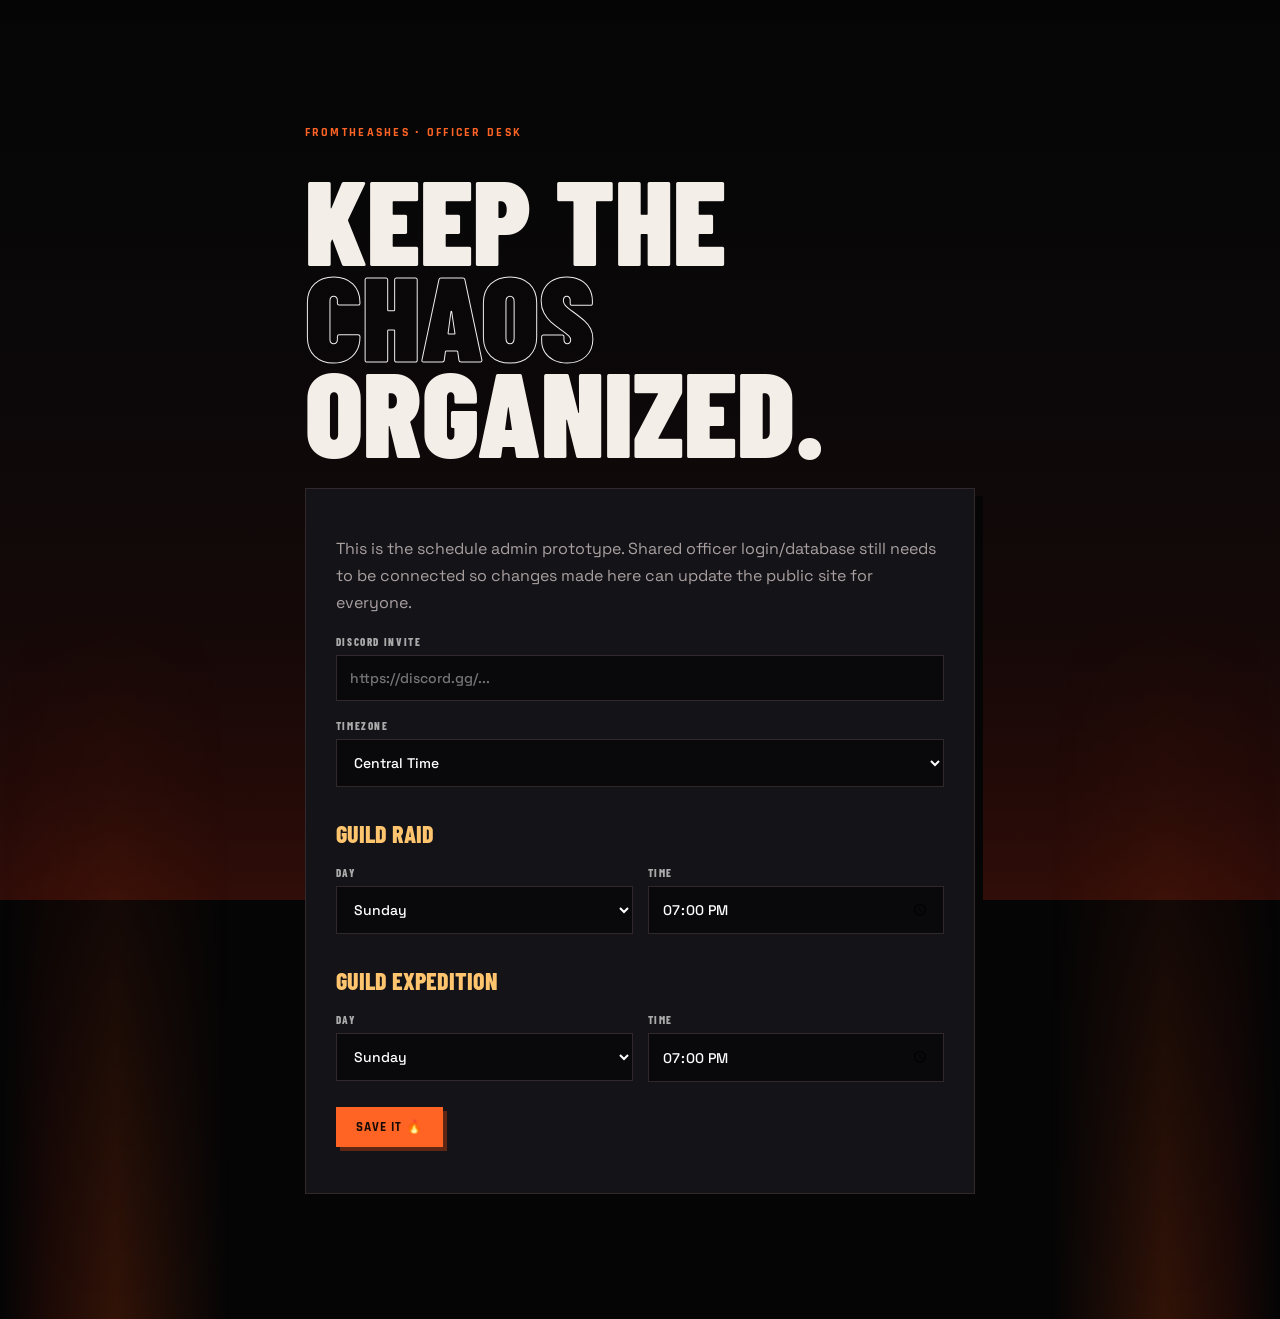
<file: admin.html>
<!doctype html>
<html lang="en"><head><meta charset="utf-8"><meta name="viewport" content="width=device-width,initial-scale=1"><title>FromTheAshes | Officer Desk</title><link rel="stylesheet" href="styles.css"></head>
<body><main class="admin">
<div class="eyebrow">FROMTHEASHES • OFFICER DESK</div>
<h1>KEEP THE<br><i>CHAOS</i><br>ORGANIZED.</h1>
<div class="box">
<p class="copy">This is the schedule admin prototype. Shared officer login/database still needs to be connected so changes made here can update the public site for everyone.</p>
<label>DISCORD INVITE</label><input id="d" placeholder="https://discord.gg/...">
<label>TIMEZONE</label><select id="z"><option value="America/Chicago">Central Time</option><option value="America/New_York">Eastern Time</option><option value="America/Denver">Mountain Time</option><option value="America/Los_Angeles">Pacific Time</option><option value="UTC">UTC</option></select>
<h3>GUILD RAID</h3><div class="row"><div><label>DAY</label><select id="rd"></select></div><div><label>TIME</label><input id="rt" type="time"></div></div>
<h3>GUILD EXPEDITION</h3><div class="row"><div><label>DAY</label><select id="ed"></select></div><div><label>TIME</label><input id="et" type="time"></div></div>
<button class="btn save" onclick="save()">SAVE IT 🔥</button><p id="msg" class="copy"></p>
</div></main>
<style>.admin{max-width:850px;margin:auto;padding:125px 7vw}.admin h1{font:900 clamp(65px,10vw,120px) "Barlow Condensed";line-height:.8;margin:30px 0}.admin h1 i{font-style:normal;color:transparent;-webkit-text-stroke:1px #eee}.box{background:#131318;border:1px solid var(--line);padding:30px;box-shadow:8px 8px 0 #050506}.box label{display:block;color:#aaa;font:800 11px "Barlow Condensed";letter-spacing:.15em;margin:18px 0 7px}.box input,.box select{width:100%;background:#09090b;color:#fff;border:1px solid var(--line);padding:13px;font:500 14px "Space Grotesk"}.box h3{font:800 24px "Barlow Condensed";color:var(--gold);margin:32px 0 0}.row{display:grid;grid-template-columns:1fr 1fr;gap:15px}.save{border:0;margin-top:25px;cursor:pointer}@media(max-width:600px){.row{grid-template-columns:1fr}}</style>
<script>
const ds=["Monday","Tuesday","Wednesday","Thursday","Friday","Saturday","Sunday"];
for(const id of["rd","ed"]){for(const day of ds){const o=document.createElement("option");o.value=day;o.textContent=day;document.getElementById(id).append(o)}}
rd.value="Sunday";ed.value="Sunday";rt.value="19:00";et.value="19:00";z.value="America/Chicago";
function save(){localStorage.setItem("fta",JSON.stringify({discordUrl:d.value,timezone:z.value,raid:{day:rd.value,time:rt.value},expedition:{day:ed.value,time:et.value}}));msg.textContent="Saved in this browser. Shared officer storage is the next upgrade."}
</script></body></html>
</file>
<file: styles.css>
@import url('https://fonts.googleapis.com/css2?family=Bodoni+Moda:ital,wght@0,400;0,500;0,600;0,700;1,400;1,500;1,600;1,700&family=Barlow+Condensed:wght@500;600;700;800;900&family=Bebas+Neue&family=Rajdhani:wght@400;500;600;700&family=Russo+One&family=Space+Grotesk:wght@400;500;600;700&display=swap');
:root{--bg:#0a0909;--paper:#121012;--card:#181518;--card2:#201b1e;--text:#f6efe8;--muted:#aaa0a0;--orange:#ff6425;--gold:#ffc46e;--pink:#e79b83;--line:#30282b;--green:#9bdd70;--scroll:0}
*{box-sizing:border-box}html{scroll-behavior:smooth}body{margin:0;background:#090708;color:var(--text);font-family:"Space Grotesk",sans-serif;overflow-x:hidden;position:relative;}
body:before{content:"";position:fixed;inset:0;pointer-events:none;z-index:0;background:linear-gradient(180deg,#080708 0%,#0b0809 13%,#12090a 32%,#1b0a0a 53%,#2b0b08 72%,#4a1008 88%,#7d1b08 100%);}
.scrollGlow{position:absolute;left:0;right:0;top:0;height:100%;pointer-events:none;z-index:0;background:radial-gradient(ellipse 70% 18% at 50% 100%,rgba(255,74,12,.70),transparent 70%),radial-gradient(ellipse 55% 12% at 30% 88%,rgba(255,122,35,.32),transparent 72%),radial-gradient(ellipse 60% 14% at 72% 78%,rgba(255,72,12,.25),transparent 72%);}
.embers:before,.embers:after{content:"";position:fixed;width:5px;height:5px;border-radius:50%;background:var(--orange);box-shadow:110px 120px var(--gold),300px 420px var(--orange),560px 180px var(--gold),780px 560px var(--orange),1030px 130px var(--gold),1260px 470px var(--orange);animation:rise 13s linear infinite;z-index:2}.embers:after{left:35%;animation-duration:18s}
@keyframes rise{from{transform:translateY(105vh);opacity:0}15%{opacity:1}to{transform:translate(90px,-120vh);opacity:0}}
header{position:fixed;top:0;left:0;right:0;height:70px;padding:0 6vw;display:flex;align-items:center;justify-content:space-between;background:#0a0909e8;border-bottom:1px solid var(--line);backdrop-filter:blur(12px);z-index:5;transition:box-shadow .3s,border-color .3s}
header.scrolled{box-shadow:0 8px 30px #0008;border-color:#ff642545}
.logo,header a{color:white;text-decoration:none}.logo{font:800 23px "Barlow Condensed";letter-spacing:.07em}.logo span,footer span span{color:var(--orange)}
nav{display:flex;gap:28px}nav a{font:800 12px "Barlow Condensed";letter-spacing:.14em;color:#aaa;text-decoration:none;transition:color .2s,transform .2s}nav a:hover{color:var(--gold);transform:translateY(-2px)}
.discord,.btn{background:var(--orange);color:#170b06!important;padding:12px 20px;font:900 13px "Barlow Condensed";letter-spacing:.08em;text-decoration:none;display:inline-block;box-shadow:4px 4px 0 #5d2714;transition:.2s}.discord:hover,.btn:hover{transform:translate(-2px,-2px) rotate(-.5deg);box-shadow:7px 7px 0 #5d2714}
section{padding:110px 8vw;border-top:1px solid var(--line);position:relative;z-index:1}.eyebrow{color:var(--orange);font:900 12px "Barlow Condensed";letter-spacing:.19em}
.hero{min-height:100vh;padding-top:125px;display:flex;align-items:center;position:relative;overflow:hidden}.heroText{max-width:820px;position:relative;z-index:2}.hero h1,h2{font:900 clamp(75px,11vw,145px) "Barlow Condensed";line-height:.77;letter-spacing:-.04em;margin:28px 0 20px}.hero h1 i,h2 i{font-style:normal;color:transparent;-webkit-text-stroke:1px #eee}.hero h2{font-size:clamp(20px,2.5vw,31px);line-height:1;letter-spacing:.08em;color:var(--gold);margin:0 0 18px}.hero p{max-width:650px;color:#aaa0a0;line-height:1.75}.heroButtons{display:flex;gap:12px;margin-top:28px}.ghost{color:#eee;text-decoration:none;border:1px solid var(--line);background:transparent;padding:11px 18px;font:800 13px "Barlow Condensed";letter-spacing:.08em;transition:.2s;cursor:pointer}.ghost:hover{border-color:var(--orange);transform:translateY(-2px)}
.heroArt{position:absolute;right:-3vw;top:5%;width:min(53vw,760px);height:92vh;z-index:1;pointer-events:none}.phoenix{width:100%;height:100%;object-fit:contain;object-position:center;mix-blend-mode:screen;filter:saturate(1.18) contrast(1.08) brightness(.88) drop-shadow(0 0 35px #ff642555);opacity:.78;transform:translate3d(calc(var(--mx,0px)*.035),calc(var(--my,0px)*.025 + var(--phoenixShift,0px)),0) scale(var(--phoenixScale,1));transition:filter .4s,opacity .4s}.hero:hover .phoenix{filter:saturate(1.4) contrast(1.12) brightness(1) drop-shadow(0 0 55px #ff8b3c77);opacity:.9}.phoenixHalo{position:absolute;inset:12% 10%;border-radius:50%;background:radial-gradient(circle,#ff8b3c20,transparent 58%);filter:blur(12px);animation:pulse 4s ease-in-out infinite}
@keyframes pulse{50%{transform:scale(1.06);opacity:.7}}.heroSticker{position:absolute;right:12vw;top:28%;width:150px;height:150px;border-radius:50%;background:var(--orange);color:#1b0d08;display:flex;align-items:center;justify-content:center;flex-direction:column;transform:rotate(8deg);box-shadow:10px 10px 0 #4c2113;z-index:3;animation:stickerFloat 4s ease-in-out infinite}.heroSticker span{font:900 14px "Barlow Condensed";letter-spacing:.12em;margin-top:5px}
@keyframes stickerFloat{50%{transform:rotate(4deg) translateY(-8px)}}
.about{background:transparent}.intro,.sectionHead{display:grid;grid-template-columns:1fr 1fr;gap:8vw;margin-top:35px}.copy{color:#aaa0a0;line-height:1.8;max-width:620px;align-self:center}.lead{font-size:20px;color:#e1d8d3}.vibes{display:grid;grid-template-columns:repeat(4,1fr);margin-top:60px;border:1px solid var(--line)}.vibes div{padding:27px 22px;border-right:1px solid var(--line)}.vibes div:last-child{border:0}.vibes span{font-size:25px;display:block;margin-bottom:15px}.vibes strong{display:block;font:900 21px "Barlow Condensed";letter-spacing:.06em}.vibes small{display:block;color:#81787c;margin-top:8px;line-height:1.5}
.eventsSection{background:transparent}.stickyNote{align-self:center;background:var(--gold);color:#21140b;padding:22px 27px;transform:rotate(2deg);box-shadow:7px 7px 0 #392217;display:flex;flex-direction:column;animation:noteSway 5s ease-in-out infinite}.stickyNote span{font:900 11px "Barlow Condensed";letter-spacing:.12em}.stickyNote strong{font:900 44px "Barlow Condensed";line-height:1}.stickyNote small{font-weight:700;margin-top:4px}@keyframes noteSway{50%{transform:rotate(-1deg) translateY(-4px)}}
.eventCards{display:grid;grid-template-columns:1fr 1fr;gap:18px;margin-top:45px}.eventCard{display:grid;grid-template-columns:38px 45px 1fr auto;gap:15px;align-items:center;background:var(--card);border:1px solid var(--line);padding:23px}.eventNumber{font:900 12px "Barlow Condensed";color:#65595c}.eventEmoji{font-size:29px}.eventInfo>span{font:900 10px "Barlow Condensed";letter-spacing:.1em;color:var(--orange)}.eventInfo h3{font:900 28px "Barlow Condensed";margin:5px 0}.eventInfo p{color:#8f8589;font-size:12px;line-height:1.55;margin:0}.eventCard>b{font:900 27px "Barlow Condensed";color:#5f5357}.smallNote{color:#625a5d;font-size:11px;margin-top:14px}
.leadership{background:transparent}.leaders{display:grid;grid-template-columns:repeat(5,1fr);gap:12px;margin-top:48px}.leader{background:var(--card);border:1px solid var(--line);padding:24px 19px;min-height:170px}.leader.boss{background:linear-gradient(145deg,#241914,#171316);border-top:4px solid var(--orange)}.leader span{font:900 10px "Barlow Condensed";letter-spacing:.09em;color:#887b7f}.leader h3{font:900 28px "Barlow Condensed";margin:20px 0 8px}.leader p{font-size:11px;color:#82787b;line-height:1.55}
.rules{background:transparent}.rules h2{margin-bottom:40px}.ruleCards{display:grid;grid-template-columns:repeat(4,1fr);gap:12px}.ruleCards article{background:var(--card);padding:25px 21px;border:1px solid var(--line);min-height:190px}.ruleCards span{color:var(--orange);font:900 11px "Barlow Condensed"}.ruleCards strong{display:block;font:900 23px "Barlow Condensed";margin:18px 0 8px}.ruleCards p{color:#8d8387;font-size:12px;line-height:1.65}.ruleCards b{color:#d8c9c3}.ruleBanner{margin-top:18px;padding:14px 16px;background:#0d0b0d;border:1px dashed #5a4648;color:#918488;font:800 11px "Barlow Condensed";letter-spacing:.08em;line-height:1.7}.ruleBanner b{color:var(--orange);margin:0 7px}
.recruit{background:transparent}.recruit h2{font-size:clamp(65px,10vw,135px);margin-bottom:18px}.recruit>p{max-width:650px;color:#aaa0a0;line-height:1.75;margin-bottom:30px}footer{padding:28px 8vw;border-top:1px solid var(--line);display:flex;justify-content:space-between;color:#5f5659;font:800 10px "Barlow Condensed";letter-spacing:.12em}
.interactive{--rx:0deg;--ry:0deg;transition:transform .22s ease,border-color .22s ease,box-shadow .22s ease}.interactive:hover{transform:perspective(700px) rotateX(var(--rx)) rotateY(var(--ry)) translateY(-5px);border-color:#ff642560;box-shadow:0 15px 35px #0005}.reveal{opacity:0;transform:translateY(28px);transition:opacity .7s ease,transform .7s ease}.reveal.visible{opacity:1;transform:none}
@keyframes spin{to{transform:rotate(360deg)}}
@media(max-width:1050px){.heroArt{right:-14vw;width:65vw;opacity:.7}.heroSticker{right:5vw;opacity:.85}.leaders{grid-template-columns:repeat(2,1fr)}} 
@media(max-width:800px){nav{display:none}.hero{padding:120px 7vw 75px}.heroArt{right:-28vw;top:8%;width:100vw;height:82vh;opacity:.48}.heroText{max-width:650px}.heroSticker{right:7vw;top:18%;width:105px;height:105px}.hero:after{right:-55vw;bottom:-20vw;width:115vw;height:115vw}.intro,.sectionHead,.eventCards{grid-template-columns:1fr}.vibes,.ruleCards{grid-template-columns:1fr 1fr}.leaders{grid-template-columns:1fr 1fr}.stickyNote{width:max-content}.eventCard{grid-template-columns:30px 40px 1fr}.eventCard>b{display:none}footer{flex-direction:column;gap:10px}}
@media(max-width:520px){.heroArt{right:-42vw;width:125vw;opacity:.34}.heroSticker{top:15%;right:6vw}.heroButtons{flex-direction:column;align-items:flex-start}.vibes,.ruleCards,.leaders{grid-template-columns:1fr}.vibes div{border-right:0;border-bottom:1px solid var(--line)}.vibes div:last-child{border-bottom:0}.leader{min-height:auto}.eventCard{grid-template-columns:28px 35px 1fr}section{padding:90px 7vw}}
@media(prefers-reduced-motion:reduce){*,*:before,*:after{scroll-behavior:auto!important;animation:none!important;transition:none!important}.reveal{opacity:1;transform:none}}

/* Mobile-safe hero art: never leave a broken-image box dominating the page. */
.heroArt.noPhoenix{display:none}
@media(max-width:800px){.heroArt{top:18%;height:58vh;width:90vw;right:-22vw;opacity:.34}.heroText{z-index:4}.heroSticker{z-index:5}}
@media(max-width:520px){.heroArt{top:22%;height:52vh;width:105vw;right:-30vw;opacity:.25}.heroSticker{z-index:5}}

/* Performance tuning for phones and tablets. Keep the visual style, remove GPU-heavy effects. */
@media(max-width:800px){
 body{transition:none;background:var(--bg)}
 .scrollGlow{display:block}
 header{backdrop-filter:none;-webkit-backdrop-filter:none;background:#0a0909f5}
 header.scrolled{box-shadow:none}
 .phoenix{filter:saturate(1.1) contrast(1.03) brightness(.9);transition:none;transform:none}
 .phoenixHalo{filter:none;animation:none}
 .heroSticker{animation:none}
 .stickyNote{animation:none}
 .reveal{transition:opacity .35s ease,transform .35s ease}
 .interactive{transition:none}
}
@media(max-width:520px){
 .phoenix{filter:saturate(1.05) brightness(.9);mix-blend-mode:normal;opacity:.22}
 .heroSticker{box-shadow:5px 5px 0 #4c2113}
}


/* Lightweight continuous background */
html,body{background:transparent!important}
body{min-height:100vh}
body:before{content:"";position:fixed;inset:0;pointer-events:none;z-index:0;background:linear-gradient(180deg,#050506 0%,#080708 24%,#0d0809 48%,#150908 70%,#210a08 86%,#300d08 100%)}
.scrollGlow{display:none}
main{position:relative;z-index:1}
section{background:transparent!important;z-index:1}
header{z-index:5}
footer{position:relative;z-index:1;overflow:visible}

/* Actual bottom-of-page fire: narrow flame shapes, gently drifting */
footer:before{content:"";position:absolute;left:0;right:0;bottom:-8px;height:230px;pointer-events:none;z-index:-1;
background:
radial-gradient(ellipse 5% 92% at 4% 100%,rgba(255,86,12,.78),transparent 70%),
radial-gradient(ellipse 4% 68% at 11% 100%,rgba(255,163,48,.60),transparent 72%),
radial-gradient(ellipse 6% 100% at 19% 100%,rgba(255,68,8,.82),transparent 70%),
radial-gradient(ellipse 4% 74% at 28% 100%,rgba(255,145,32,.60),transparent 72%),
radial-gradient(ellipse 7% 96% at 38% 100%,rgba(255,76,9,.78),transparent 70%),
radial-gradient(ellipse 4% 70% at 47% 100%,rgba(255,168,42,.58),transparent 72%),
radial-gradient(ellipse 6% 102% at 57% 100%,rgba(255,65,7,.82),transparent 70%),
radial-gradient(ellipse 4% 72% at 67% 100%,rgba(255,150,34,.60),transparent 72%),
radial-gradient(ellipse 7% 94% at 77% 100%,rgba(255,70,8,.80),transparent 70%),
radial-gradient(ellipse 4% 70% at 87% 100%,rgba(255,160,38,.58),transparent 72%),
radial-gradient(ellipse 6% 92% at 96% 100%,rgba(255,76,9,.78),transparent 70%);
filter:blur(7px);opacity:.78;transform-origin:bottom center;
animation:flameFlicker 3s ease-in-out infinite alternate,flameDrift 7s ease-in-out infinite alternate}
footer:after{content:"";position:absolute;left:-2%;right:-2%;bottom:-5px;height:150px;pointer-events:none;z-index:-1;background:
radial-gradient(ellipse 3% 78% at 14% 100%,rgba(255,180,48,.34),transparent 72%),
radial-gradient(ellipse 4% 86% at 33% 100%,rgba(255,110,12,.34),transparent 70%),
radial-gradient(ellipse 3% 74% at 52% 100%,rgba(255,180,48,.30),transparent 72%),
radial-gradient(ellipse 4% 82% at 72% 100%,rgba(255,110,12,.32),transparent 70%),
radial-gradient(ellipse 3% 76% at 91% 100%,rgba(255,180,48,.30),transparent 72%);
filter:blur(5px);opacity:.7;animation:flameDrift 5.5s ease-in-out infinite alternate-reverse}
@keyframes flameFlicker{0%{transform:scaleY(.9) translateX(-.8%);opacity:.68}50%{transform:scaleY(1.06) translateX(.8%);opacity:.84}100%{transform:scaleY(.94) translateX(-.5%);opacity:.72}}
@keyframes flameDrift{0%{transform:translateX(-1.2%)}50%{transform:translateX(1%)}100%{transform:translateX(-.6%)}}

/* Blend phoenix artwork into the atmosphere */
.heroArt{-webkit-mask-image:radial-gradient(ellipse 68% 62% at 52% 48%,#000 35%,rgba(0,0,0,.92) 52%,rgba(0,0,0,.58) 68%,transparent 88%);mask-image:radial-gradient(ellipse 68% 62% at 52% 48%,#000 35%,rgba(0,0,0,.92) 52%,rgba(0,0,0,.58) 68%,transparent 88%)}
.phoenix{mix-blend-mode:screen!important;opacity:.62!important;filter:saturate(1.2) brightness(.78) drop-shadow(0 0 24px rgba(255,80,15,.25))!important}
.phoenixHalo{background:radial-gradient(ellipse at center,rgba(255,91,22,.15),transparent 68%)!important;filter:blur(16px)!important;animation:pulse 5s ease-in-out infinite}
@media(max-width:800px){
 .heroArt{top:18%;height:58vh;width:90vw;right:-22vw;opacity:.34}
 .heroText{z-index:4}.heroSticker{z-index:5}
 .phoenix{opacity:.34!important;filter:saturate(1.1) brightness(.72) drop-shadow(0 0 18px rgba(255,80,15,.20))!important}
 .embers:before,.embers:after{width:3px;height:3px}
 footer:before{height:175px;filter:blur(6px)}
 footer:after{height:120px}
 header{backdrop-filter:none;-webkit-backdrop-filter:none}
}
@media(max-width:520px){
 .heroArt{top:22%;height:52vh;width:105vw;right:-30vw;opacity:.25}
 .heroSticker{top:15%;right:6vw}
}
@media(prefers-reduced-motion:reduce){
 *,*:before,*:after{scroll-behavior:auto!important;animation:none!important;transition:none!important}
 .reveal{opacity:1;transform:none}
}


/* Mobile overscroll fallback: never expose a white document background */
html{background:#050506!important}
body{background:#050506!important}

/* RF Online-inspired typography: tall, technical and lighter than the previous block font */
.logo,.hero h1,h2,.hero h2,nav a,.discord,.btn,.ghost,.eyebrow,
.heroSticker span,.vibes strong,.eventInfo>span,.eventInfo h3,.eventCard>b,
.leader span,.leader h3,.ruleCards span,.ruleCards strong,.ruleBanner,footer{
  font-family:"Rajdhani",sans-serif;
}
.logo{font-weight:700;letter-spacing:.11em}
nav a,.discord,.btn,.ghost,.eyebrow,.heroSticker span,.eventInfo>span,
.leader span,.ruleCards span,.ruleBanner,footer{font-weight:700}
.hero h1,h2{font-weight:700;letter-spacing:-.035em;line-height:.82}
.hero h2{font-weight:600;letter-spacing:.10em}
.eventInfo h3,.leader h3,.ruleCards strong{font-weight:700}


/* Hero cleanup and stronger phoenix presence */
.heroArt{opacity:.92}
.phoenix{opacity:.72!important;filter:saturate(1.28) contrast(1.08) brightness(.96) drop-shadow(0 0 32px rgba(255,80,15,.32))!important}
@media(max-width:800px){.heroArt{opacity:.62}.phoenix{opacity:.58!important;filter:saturate(1.2) contrast(1.04) brightness(.88) drop-shadow(0 0 28px rgba(255,80,15,.28))!important}}

/* Serif display typography for major headers */
.hero h1,h2{font-family:"Playfair Display",Georgia,serif!important;font-weight:800;letter-spacing:-.045em;line-height:.84}
.hero h1 i,h2 i{font-family:"Playfair Display",Georgia,serif;font-style:italic}
.hero h2{font-family:"Rajdhani",sans-serif!important;font-weight:600}


/* Phoenix reacts to page interaction */
.phoenix{transition:filter .35s ease,opacity .35s ease,transform .35s ease!important}
body.pageActive .phoenix{
  opacity:.94!important;
  filter:saturate(1.5) contrast(1.12) brightness(1.08) drop-shadow(0 0 48px rgba(255,90,20,.52)) drop-shadow(0 0 90px rgba(255,55,10,.22))!important;
  transform:scale(1.018)!important;
}
body.pageActive .phoenixHalo{
  opacity:1;
  transform:scale(1.08);
}
@media(max-width:800px){
  body.pageActive .phoenix{
    opacity:.72!important;
    filter:saturate(1.35) contrast(1.08) brightness(1) drop-shadow(0 0 34px rgba(255,90,20,.42))!important;
  }
}


/* Warm edge glow that intensifies toward the footer */
body:after{
  content:"";
  position:absolute;
  left:0;
  right:0;
  bottom:0;
  height:62%;
  pointer-events:none;
  z-index:0;
  background:
    linear-gradient(90deg,
      rgba(255,55,8,.00) 0%,
      rgba(255,55,8,.10) 4%,
      rgba(255,82,12,.18) 9%,
      transparent 18%,
      transparent 82%,
      rgba(255,82,12,.18) 91%,
      rgba(255,55,8,.10) 96%,
      rgba(255,55,8,.00) 100%);
  -webkit-mask-image:linear-gradient(to bottom,transparent 0%,transparent 12%,rgba(0,0,0,.2) 38%,#000 100%);
  mask-image:linear-gradient(to bottom,transparent 0%,transparent 12%,rgba(0,0,0,.2) 38%,#000 100%);
}
@media(max-width:800px){
  body:after{
    height:58%;
    background:
      linear-gradient(90deg,
        rgba(255,55,8,0) 0%,
        rgba(255,70,10,.08) 5%,
        rgba(255,82,12,.13) 11%,
        transparent 20%,
        transparent 80%,
        rgba(255,82,12,.13) 89%,
        rgba(255,70,10,.08) 95%,
        rgba(255,55,8,0) 100%);
  }
}


/* FROM THE ASHES display lettering — tall, condensed, heavy */
.hero h1,h2,.recruit h2{
  font-family:"Bebas Neue","Barlow Condensed",sans-serif!important;
  font-weight:400!important;
  letter-spacing:.015em!important;
  line-height:.86!important;
  color:#f4eee9!important;
  -webkit-text-stroke:0!important;
  text-shadow:0 0 18px rgba(255,72,15,.08);
}
.hero h1 i,h2 i,.recruit h2 i{
  font-family:"Bebas Neue","Barlow Condensed",sans-serif!important;
  font-style:normal!important;
  color:#f4eee9!important;
  -webkit-text-stroke:0!important;
}
.rules h2,.about h2,.eventsSection h2,.leadership h2{
  font-family:"Bebas Neue","Barlow Condensed",sans-serif!important;
  font-weight:400!important;
}


/* Molten cracked texture inside the serif display letters */
.hero h1,h2,.recruit h2,
.hero h1 i,h2 i,.recruit h2 i,
.rules h2,.about h2,.eventsSection h2,.leadership h2{
  font-family:"Playfair Display",Georgia,serif!important;
  font-weight:800!important;
  font-style:normal!important;
  letter-spacing:-.045em!important;
  line-height:.84!important;
  color:transparent!important;
  -webkit-text-fill-color:transparent!important;
  -webkit-text-stroke:1px rgba(255,225,205,.58)!important;
  background:
    radial-gradient(circle at 18% 24%,#ffb04a 0 2%,transparent 4%),
    radial-gradient(circle at 73% 68%,#ff6a16 0 3%,transparent 5%),
    radial-gradient(circle at 43% 45%,#d94712 0 2%,transparent 5%),
    repeating-linear-gradient(112deg,rgba(255,119,24,.92) 0 3px,rgba(48,20,14,.98) 3px 9px,rgba(255,89,13,.78) 9px 12px,rgba(20,13,13,.98) 12px 19px),
    linear-gradient(180deg,#ff9a38 0%,#9e2e12 32%,#241719 72%,#08090a 100%);
  background-size:120px 120px,170px 170px,210px 210px,100% 100%,100% 100%;
  -webkit-background-clip:text!important;
  background-clip:text!important;
  text-shadow:0 0 16px rgba(255,70,15,.10);
}
.hero h1 i,h2 i,.recruit h2 i{
  font-style:italic!important;
}


/* Header correction: preserve white words, texture only the former clear/outlined words */
.hero h1,h2,.recruit h2,
.rules h2,.about h2,.eventsSection h2,.leadership h2{
  font-family:"Playfair Display",Georgia,serif!important;
  font-weight:800!important;
  font-style:normal!important;
  color:#f4efe9!important;
  -webkit-text-fill-color:#f4efe9!important;
  -webkit-text-stroke:0!important;
  letter-spacing:-.045em!important;
  line-height:.84!important;
  background:none!important;
  text-shadow:none!important;
}
.hero h1 i,h2 i,.recruit h2 i{
  font-family:"Playfair Display",Georgia,serif!important;
  font-weight:800!important;
  font-style:italic!important;
  color:transparent!important;
  -webkit-text-fill-color:transparent!important;
  -webkit-text-stroke:1px rgba(255,235,220,.68)!important;
  background:
    radial-gradient(circle at 16% 28%,rgba(255,178,65,.95) 0 2%,transparent 5%),
    radial-gradient(circle at 72% 63%,rgba(255,79,14,.9) 0 3%,transparent 6%),
    repeating-linear-gradient(108deg,
      #171113 0 7px,
      #522016 7px 11px,
      #d44813 11px 14px,
      #241315 14px 22px,
      #ff7a1d 22px 24px,
      #351719 24px 31px);
  background-size:150px 150px,190px 190px,100% 100%;
  -webkit-background-clip:text!important;
  background-clip:text!important;
  text-shadow:0 0 14px rgba(255,65,12,.12);
}


/* Closer match to the reference: high-contrast Bodoni/Didot-style serif */
.hero h1,h2,.recruit h2,
.rules h2,.about h2,.eventsSection h2,.leadership h2,
.hero h1 i,h2 i,.recruit h2 i{
  font-family:"Bodoni Moda","Didot","Bodoni MT",serif!important;
  font-optical-sizing:auto;
  font-weight:700!important;
  letter-spacing:-.055em!important;
  line-height:.78!important;
}
.hero h1 i,h2 i,.recruit h2 i{
  font-weight:700!important;
  font-style:italic!important;
}


/* Final retro-sci-fi display type: angular, compact, and logo-adjacent */
.hero h1,h2,.recruit h2,
.rules h2,.about h2,.eventsSection h2,.leadership h2,
.hero h1 i,h2 i,.recruit h2 i{
  font-family:"Russo One","Rajdhani",sans-serif!important;
  font-weight:400!important;
  font-style:normal!important;
  letter-spacing:.005em!important;
  line-height:.86!important;
  color:#f4efe9!important;
  -webkit-text-fill-color:#f4efe9!important;
  -webkit-text-stroke:0!important;
  background:none!important;
  text-shadow:0 0 18px rgba(255,72,15,.08);
}
.hero h1 i,h2 i,.recruit h2 i{
  font-style:normal!important;
}


/* Guild crest in the site header */
.logo{display:flex;align-items:center;width:min(190px,24vw);height:56px;overflow:visible}
.logo img{display:block;width:100%;height:auto;max-height:56px;object-fit:contain;object-position:left center}
@media(max-width:800px){.logo{width:155px;height:52px}.logo img{max-height:52px}}
@media(max-width:520px){.logo{width:138px;height:48px}.logo img{max-height:48px}}


/* Exact custom display lettering reconstructed from the earlier approved font specimen */
.displayFont{
  font-family:"Space Grotesk",sans-serif!important;
  color:#f4efe9!important;
  -webkit-text-fill-color:initial!important;
  -webkit-text-stroke:0!important;
  letter-spacing:0!important;
  line-height:.82!important;
}
.displayGlyph{
  display:inline-block;
  height:1em;
  width:auto;
  overflow:visible;
  vertical-align:-.08em;
  color:inherit;
}
.displayFont i{color:inherit!important;font-style:normal!important}
.hero h1.displayFont{font-size:clamp(62px,10vw,142px);font-weight:400!important}
section h2.displayFont,.recruit h2.displayFont{font-size:clamp(58px,8.8vw,128px);font-weight:400!important}
.eventInfo h3.displayFont,.leader h3.displayFont,.ruleCards strong.displayFont{font-weight:400!important}
.logo{display:flex!important;align-items:center!important;width:min(205px,26vw)!important;height:58px!important;overflow:visible!important}
.logo img{display:block!important;width:100%!important;height:100%!important;max-height:none!important;object-fit:contain!important;object-position:left center!important;mix-blend-mode:screen;filter:drop-shadow(0 0 8px rgba(255,90,20,.22))}
@media(max-width:800px){
  .logo{width:168px!important;height:54px!important}
  .hero h1.displayFont{font-size:clamp(52px,13vw,92px)}
  section h2.displayFont,.recruit h2.displayFont{font-size:clamp(50px,11vw,82px)}
}
@media(max-width:520px){
  .logo{width:145px!important;height:50px!important}
  .hero h1.displayFont{font-size:clamp(44px,14vw,70px)}
  section h2.displayFont,.recruit h2.displayFont{font-size:clamp(42px,12vw,66px)}
}


/* Final mobile hero cleanup */
.displayFont i{white-space:nowrap!important;display:inline-flex!important;flex-wrap:nowrap!important}
.hero h1.displayFont{white-space:nowrap!important}
@media(max-width:800px){
  .hero{min-height:760px;align-items:flex-start;padding-top:145px;padding-bottom:70px}
  .heroText{width:100%;max-width:none}
  .hero h1.displayFont{font-size:clamp(48px,14.5vw,76px)!important;line-height:.82!important;margin:22px 0 22px!important}
  .hero h1.displayFont i{font-size:.92em!important}
  .hero h2{font-size:20px!important;margin-bottom:16px!important}
  .hero p{font-size:15px!important;line-height:1.65!important;max-width:560px}
  .heroArt{top:250px!important;right:-32vw!important;width:108vw!important;height:510px!important;opacity:.28!important;z-index:1!important}
  .heroText{z-index:3}
  .logo{width:180px!important;height:58px!important}
  .logo img{height:58px!important}
}
@media(max-width:520px){
  .hero{min-height:760px;padding:135px 7vw 60px!important}
  .hero h1.displayFont{font-size:clamp(47px,14.2vw,64px)!important}
  .hero h1.displayFont i{font-size:.9em!important}
  .heroArt{top:275px!important;right:-40vw!important;width:118vw!important;height:470px!important;opacity:.22!important}
  .logo{width:170px!important;height:56px!important}
  .logo img{height:56px!important}
}


/* Legibility pass: keep the custom angular alphabet, but size it like display type rather than a full-width logo */
.displayFont{max-width:100%;overflow:visible!important}
.displayFont i{display:block!important;white-space:normal!important}
.hero h1.displayFont{white-space:normal!important}
@media(max-width:800px){
  .hero h1.displayFont{font-size:clamp(42px,12vw,62px)!important;line-height:.88!important}
  section h2.displayFont,.recruit h2.displayFont{font-size:clamp(38px,10vw,58px)!important;line-height:.9!important}
  .eventInfo h3.displayFont,.leader h3.displayFont,.ruleCards strong.displayFont{font-size:clamp(28px,8vw,42px)!important}
}
@media(max-width:520px){
  .hero h1.displayFont{font-size:clamp(40px,11.5vw,52px)!important}
  section h2.displayFont,.recruit h2.displayFont{font-size:clamp(36px,9.5vw,50px)!important}
  .eventInfo h3.displayFont,.leader h3.displayFont,.ruleCards strong.displayFont{font-size:clamp(26px,7.5vw,36px)!important}
}


/* Final sizing correction: the custom display alphabet is intentionally compact */
@media(max-width:800px){
  section h2.displayFont,.recruit h2.displayFont{
    font-size:40px!important;
    line-height:.9!important;
    letter-spacing:-.01em!important;
  }
  .eventInfo h3.displayFont,.leader h3.displayFont,.ruleCards strong.displayFont{
    font-size:28px!important;
    line-height:.92!important;
  }
}
@media(max-width:520px){
  section h2.displayFont,.recruit h2.displayFont{
    font-size:36px!important;
  }
  .eventInfo h3.displayFont,.leader h3.displayFont,.ruleCards strong.displayFont{
    font-size:26px!important;
  }
}


/* Full-page typography and overflow polish */
main,section,.heroText,.intro,.sectionHead,.copy,.eventCards,.eventCard,.eventInfo,.leaders,.leader,.ruleCards,.ruleCards article,.recruit{
  min-width:0;
}
.displayFont{max-width:100%;overflow:visible!important}
.displayGlyph{height:.68em!important;vertical-align:-.02em!important;flex:0 0 auto}
.hero h1.displayFont{font-size:clamp(72px,9.5vw,132px)!important;line-height:.82!important}
section h2.displayFont,.recruit h2.displayFont{font-size:clamp(62px,7.2vw,104px)!important;line-height:.88!important}
.eventInfo h3.displayFont,.leader h3.displayFont,.ruleCards strong.displayFont{
  font-size:clamp(25px,2.1vw,34px)!important;
  line-height:.95!important;
}
.hero h2{font-size:clamp(21px,2.2vw,30px)!important}
.hero p,.copy,.recruit>p{font-size:clamp(15px,1.25vw,18px);line-height:1.7}
.lead{font-size:clamp(18px,1.5vw,21px)!important;line-height:1.65!important}
.vibes strong{font-size:clamp(18px,1.5vw,21px)}
.eventInfo p,.leader p,.ruleCards p{font-size:13px;line-height:1.6}
.eventInfo,.leader,.ruleCards article{overflow:hidden}
.ruleBanner{font-size:11px}
footer{font-size:11px}

@media(max-width:1050px){
  section{padding-left:7vw;padding-right:7vw}
  .hero h1.displayFont{font-size:clamp(64px,11vw,108px)!important}
  section h2.displayFont,.recruit h2.displayFont{font-size:clamp(54px,8vw,82px)!important}
  .leaders{grid-template-columns:repeat(2,1fr)}
}
@media(max-width:800px){
  section{padding:82px 7vw}
  .hero{min-height:760px;padding:135px 7vw 65px!important}
  .heroText{width:100%;max-width:620px}
  .hero h1.displayFont{font-size:clamp(52px,13vw,76px)!important;line-height:.84!important}
  section h2.displayFont,.recruit h2.displayFont{font-size:clamp(48px,10.5vw,68px)!important;line-height:.9!important}
  .eventInfo h3.displayFont,.leader h3.displayFont,.ruleCards strong.displayFont{font-size:clamp(25px,7vw,34px)!important}
  .hero h2{font-size:20px!important;line-height:1.15!important}
  .hero p,.copy,.recruit>p{font-size:15px!important;line-height:1.7!important}
  .lead{font-size:19px!important}
  .vibes strong{font-size:19px}
  .eventInfo p,.leader p,.ruleCards p{font-size:13px}
  .intro,.sectionHead{gap:35px}
  .eventCards{gap:14px}
  .eventCard{padding:20px 17px}
  .stickyNote{padding:18px 22px}
  .stickyNote strong{font-size:38px}
  .ruleCards{gap:12px}
}
@media(max-width:520px){
  section{padding:76px 7vw}
  .hero{min-height:720px;padding:128px 7vw 55px!important}
  .hero h1.displayFont{font-size:clamp(46px,12vw,60px)!important}
  section h2.displayFont,.recruit h2.displayFont{font-size:clamp(40px,9.5vw,54px)!important}
  .eventInfo h3.displayFont,.leader h3.displayFont,.ruleCards strong.displayFont{font-size:26px!important}
  .hero h2{font-size:18px!important}
  .hero p,.copy,.recruit>p{font-size:15px!important}
  .lead{font-size:18px!important}
  .intro,.sectionHead{gap:28px}
  .vibes,.ruleCards,.leaders{grid-template-columns:1fr}
  .eventCard{grid-template-columns:26px 34px minmax(0,1fr);gap:10px}
  .eventEmoji{font-size:25px}
  .eventInfo>span{font-size:9px;letter-spacing:.07em}
  .eventInfo p{font-size:12px}
  .leader{padding:21px 17px}
  .ruleCards article{padding:21px 18px;min-height:0}
  .ruleBanner{font-size:10px;line-height:1.6}
  .heroButtons{gap:10px}
}


/* =========================================================
   DEVICE-SPECIFIC LAYOUTS
   Desktop and phone are intentionally different compositions.
   ========================================================= */

/* ---------- DESKTOP / COMPUTER ---------- */
@media(min-width:801px){
  header{height:78px;padding:0 5vw}
  .logo{width:min(220px,20vw)!important;height:62px!important}
  nav{gap:30px}
  .hero{
    min-height:100vh;
    padding:150px 7vw 100px;
  }
  .heroText{max-width:760px}
  .hero h1.displayFont{
    font-size:clamp(82px,9vw,138px)!important;
    margin:28px 0 22px;
  }
  .heroArt{
    right:-2vw!important;
    top:4%!important;
    width:min(58vw,820px)!important;
    height:94vh!important;
    opacity:.82!important;
  }
  .hero h2{font-size:clamp(23px,2.2vw,32px)!important}
  .hero p{max-width:600px}
  section{padding:125px 7vw}
  .intro,.sectionHead{grid-template-columns:minmax(0,1.05fr) minmax(360px,.95fr);gap:7vw}
  section h2.displayFont,.recruit h2.displayFont{
    font-size:clamp(66px,7vw,112px)!important;
  }
  .eventCards{grid-template-columns:1fr 1fr}
  .leaders{grid-template-columns:repeat(5,minmax(0,1fr))}
  .ruleCards{grid-template-columns:repeat(4,minmax(0,1fr))}
  .vibes{grid-template-columns:repeat(4,minmax(0,1fr))}
  .eventCard{min-width:0}
  .eventInfo h3.displayFont,.leader h3.displayFont,.ruleCards strong.displayFont{
    font-size:clamp(25px,2vw,34px)!important;
  }
  .recruit{padding-top:145px;padding-bottom:145px}
  footer{padding-left:7vw;padding-right:7vw}
}

/* ---------- PHONE ---------- */
@media(max-width:800px){
  header{
    height:68px!important;
    padding:0 6vw!important;
  }
  .logo{
    width:170px!important;
    height:55px!important;
  }
  .logo img{
    width:100%!important;
    height:55px!important;
    object-fit:contain!important;
  }
  header .discord{
    padding:12px 17px!important;
    font-size:12px!important;
  }

  .hero{
    min-height:720px!important;
    padding:125px 7vw 60px!important;
    display:flex!important;
    align-items:flex-start!important;
  }
  .heroText{
    width:100%!important;
    max-width:100%!important;
    padding-top:72px;
  }
  .hero .eyebrow{
    font-size:11px!important;
    letter-spacing:.16em!important;
  }
  .hero h1.displayFont{
    font-size:clamp(48px,12vw,64px)!important;
    line-height:.86!important;
    margin:20px 0 22px!important;
    max-width:100%!important;
  }
  .hero h2{
    font-size:18px!important;
    line-height:1.15!important;
    margin-bottom:15px!important;
  }
  .hero p{
    max-width:580px!important;
    font-size:15px!important;
    line-height:1.7!important;
  }
  .heroArt{
    top:245px!important;
    right:-34vw!important;
    width:112vw!important;
    height:500px!important;
    opacity:.25!important;
    z-index:1!important;
  }
  .phoenix{opacity:.32!important}
  .heroText{z-index:4!important}
  .heroSticker{display:none!important}
  .heroButtons{
    margin-top:24px!important;
    display:flex!important;
    flex-direction:row!important;
    flex-wrap:wrap!important;
    align-items:center!important;
  }

  section{
    padding:78px 7vw!important;
  }
  .eyebrow{
    font-size:11px!important;
    letter-spacing:.17em!important;
  }
  .intro,.sectionHead{
    display:block!important;
    margin-top:30px!important;
  }
  section h2.displayFont,.recruit h2.displayFont{
    font-size:clamp(42px,10vw,56px)!important;
    line-height:.9!important;
    margin:0 0 30px!important;
  }
  .copy{max-width:100%!important}
  .lead{
    font-size:18px!important;
    line-height:1.65!important;
  }
  .copy p{
    font-size:15px!important;
    line-height:1.7!important;
  }

  .vibes{
    display:grid!important;
    grid-template-columns:1fr 1fr!important;
    gap:0!important;
    margin-top:42px!important;
  }
  .vibes div{
    padding:20px 16px!important;
    border-right:1px solid var(--line)!important;
    border-bottom:1px solid var(--line)!important;
  }
  .vibes div:nth-child(2n){border-right:0!important}
  .vibes div:nth-last-child(-n+2){border-bottom:0!important}
  .vibes strong{font-size:17px!important}
  .vibes small{font-size:12px!important}

  .sectionHead .stickyNote{
    margin-top:28px!important;
    width:max-content!important;
    max-width:100%!important;
  }
  .stickyNote strong{font-size:38px!important}

  .eventCards{
    display:grid!important;
    grid-template-columns:1fr!important;
    gap:14px!important;
    margin-top:32px!important;
  }
  .eventCard{
    display:grid!important;
    grid-template-columns:26px 34px minmax(0,1fr)!important;
    gap:10px!important;
    padding:19px 16px!important;
  }
  .eventInfo{min-width:0!important}
  .eventInfo>span{
    font-size:9px!important;
    letter-spacing:.06em!important;
  }
  .eventInfo h3.displayFont{
    font-size:27px!important;
    line-height:.92!important;
    margin:7px 0 9px!important;
  }
  .eventInfo p{
    font-size:12px!important;
    line-height:1.55!important;
  }
  .eventCard>b{display:none!important}
  .smallNote{font-size:11px!important;line-height:1.55!important}

  .leaders{
    display:grid!important;
    grid-template-columns:1fr!important;
    gap:12px!important;
    margin-top:36px!important;
  }
  .leader{
    min-height:0!important;
    padding:21px 17px!important;
  }
  .leader h3.displayFont{
    font-size:31px!important;
    line-height:.92!important;
    margin:15px 0 8px!important;
  }
  .leader p{font-size:12px!important}

  .ruleCards{
    display:grid!important;
    grid-template-columns:1fr 1fr!important;
    gap:12px!important;
  }
  .ruleCards article{
    min-height:0!important;
    padding:20px 16px!important;
  }
  .ruleCards strong.displayFont{
    font-size:25px!important;
    line-height:.92!important;
    margin:14px 0 8px!important;
  }
  .ruleCards p{
    font-size:12px!important;
    line-height:1.55!important;
  }
  .ruleBanner{
    font-size:9px!important;
    line-height:1.7!important;
  }

  .recruit h2.displayFont{margin-bottom:20px!important}
  .recruit>p{
    font-size:15px!important;
    line-height:1.7!important;
  }

  footer{
    padding:24px 7vw!important;
    gap:8px!important;
    font-size:10px!important;
  }
}

/* ---------- SMALL PHONE ---------- */
@media(max-width:520px){
  header .discord{
    padding:11px 14px!important;
  }
  .logo{width:155px!important;height:52px!important}
  .logo img{height:52px!important}

  .hero{
    min-height:700px!important;
    padding-left:7vw!important;
    padding-right:7vw!important;
  }
  .heroText{padding-top:62px}
  .hero h1.displayFont{
    font-size:clamp(43px,11.5vw,56px)!important;
    line-height:.88!important;
  }
  .hero h2{font-size:17px!important}
  .heroButtons .btn,.heroButtons .ghost{
    font-size:12px!important;
    padding:11px 15px!important;
  }
  .heroArt{
    top:255px!important;
    right:-40vw!important;
    width:120vw!important;
    opacity:.21!important;
  }

  section{padding:70px 7vw!important}
  section h2.displayFont,.recruit h2.displayFont{
    font-size:clamp(38px,9.2vw,50px)!important;
  }
  .vibes,.ruleCards{grid-template-columns:1fr!important}
  .vibes div,.vibes div:nth-child(2n){border-right:0!important;border-bottom:1px solid var(--line)!important}
  .vibes div:last-child{border-bottom:0!important}
  .ruleCards article{padding:19px 16px!important}
  .ruleCards strong.displayFont{font-size:25px!important}
}


/* Device class overrides: handles mobile browsers reporting desktop-width viewports */
html.device-phone body{overflow-x:hidden}
html.device-phone header{height:68px!important;padding:0 6vw!important}
html.device-phone nav{display:none!important}
html.device-phone .logo{width:170px!important;height:55px!important}
html.device-phone .hero{min-height:720px!important;padding:125px 7vw 60px!important;display:flex!important;align-items:flex-start!important}
html.device-phone .heroText{width:100%!important;max-width:100%!important;padding-top:72px;z-index:4!important}
html.device-phone .hero h1.displayFont{font-size:clamp(48px,12vw,64px)!important;line-height:.86!important;max-width:100%!important}
html.device-phone .heroArt{top:245px!important;right:-34vw!important;width:112vw!important;height:500px!important;opacity:.25!important;z-index:1!important}
html.device-phone section{padding:78px 7vw!important}
html.device-phone .intro,html.device-phone .sectionHead{display:block!important}
html.device-phone section h2.displayFont,html.device-phone .recruit h2.displayFont{font-size:clamp(42px,10vw,56px)!important;line-height:.9!important}
html.device-phone .eventCards,html.device-phone .leaders{display:grid!important;grid-template-columns:1fr!important;gap:14px!important}
html.device-phone .ruleCards{display:grid!important;grid-template-columns:1fr 1fr!important;gap:12px!important}
html.device-phone .eventCard{display:grid!important;grid-template-columns:26px 34px minmax(0,1fr)!important;gap:10px!important}
html.device-phone .leaders{gap:12px!important}
html.device-phone .leader{min-height:0!important;padding:21px 17px!important}
html.device-phone .vibes{display:grid!important;grid-template-columns:1fr 1fr!important}
html.device-phone .eventInfo h3.displayFont{font-size:27px!important}
html.device-phone .leader h3.displayFont{font-size:31px!important}
html.device-phone .ruleCards strong.displayFont{font-size:25px!important}
@media(max-width:520px){
 html.device-phone .logo{width:155px!important;height:52px!important}
 html.device-phone .hero{min-height:700px!important}
 html.device-phone .heroText{padding-top:62px}
 html.device-phone .hero h1.displayFont{font-size:clamp(43px,11.5vw,56px)!important}
 html.device-phone section{padding:70px 7vw!important}
 html.device-phone section h2.displayFont,html.device-phone .recruit h2.displayFont{font-size:clamp(38px,9.2vw,50px)!important}
 html.device-phone .vibes,html.device-phone .ruleCards{grid-template-columns:1fr!important}
}

/* =========================================================
   FINAL SERIF TYPOGRAPHY
   Clean, readable serif display with off-white + orange accents.
   ========================================================= */
body{font-family:"Space Grotesk",sans-serif!important;color:#f3eee8!important}
.hero h1,h2,.recruit h2,.rules h2,.about h2,.eventsSection h2,.leadership h2{
  font-family:"Bodoni Moda","Playfair Display",Georgia,serif!important;
  font-weight:600!important;
  font-style:normal!important;
  letter-spacing:-.035em!important;
  line-height:.9!important;
  color:#f3eee8!important;
  -webkit-text-fill-color:#f3eee8!important;
  -webkit-text-stroke:0!important;
  background:none!important;
  text-shadow:0 0 20px rgba(255,92,24,.08);
}
.hero h1 i,h2 i,.recruit h2 i{
  font-family:"Bodoni Moda","Playfair Display",Georgia,serif!important;
  font-style:italic!important;
  font-weight:600!important;
  color:#ff6a28!important;
  -webkit-text-fill-color:#ff6a28!important;
  -webkit-text-stroke:0!important;
}
.hero h1{font-size:clamp(70px,9vw,132px)!important;line-height:.84!important}
section h2,.recruit h2{font-size:clamp(56px,7vw,104px)!important;line-height:.88!important}
.hero h2{
  font-family:"Rajdhani",sans-serif!important;
  color:#ffc46e!important;
  font-weight:600!important;
  letter-spacing:.1em!important;
}
.eventInfo h3,.leader h3,.ruleCards strong{
  font-family:"Bodoni Moda","Playfair Display",Georgia,serif!important;
  font-weight:600!important;
  color:#f3eee8!important;
  line-height:1!important;
}
.logo img{
  mix-blend-mode:normal!important;
  filter:drop-shadow(0 0 8px rgba(255,106,40,.20))!important;
}
.displayGlyph{display:none!important}

@media(max-width:800px){
  .hero h1{font-size:clamp(48px,13vw,70px)!important;line-height:.88!important}
  section h2,.recruit h2{font-size:clamp(42px,10vw,58px)!important;line-height:.92!important}
  .eventInfo h3,.leader h3,.ruleCards strong{font-size:clamp(24px,7vw,32px)!important}
}
@media(max-width:520px){
  .hero h1{font-size:clamp(44px,12vw,58px)!important}
  section h2,.recruit h2{font-size:clamp(38px,9vw,50px)!important}
  .eventInfo h3,.leader h3,.ruleCards strong{font-size:25px!important}
}


/* Leadership rank crowns */
.leaderRole{display:flex!important;align-items:center!important;gap:7px!important;min-height:25px}
.rankCrown{display:inline-block!important;width:22px!important;height:18px!important;object-fit:contain!important;object-position:center!important;flex:0 0 22px!important;vertical-align:middle!important;filter:drop-shadow(0 0 4px rgba(255,120,30,.25))}
.gmCrown{filter:drop-shadow(0 0 5px rgba(255,168,42,.38))!important}
.viceCrown{filter:drop-shadow(0 0 5px rgba(70,165,255,.32))!important}
.leader:hover .gmCrown{filter:drop-shadow(0 0 8px rgba(255,168,42,.65))!important}
.leader:hover .viceCrown{filter:drop-shadow(0 0 8px rgba(70,165,255,.58))!important}
@media(max-width:520px){
  .leaderRole{gap:6px!important}
  .rankCrown{width:20px!important;height:17px!important;flex-basis:20px!important}
}


/* Roster + signup */
.rosterSection,.signupSection{background:transparent}
.rosterHead,.signupHead{align-items:start}
.rosterIntro,.signupIntro{align-self:center;max-width:620px;color:#aaa0a0;line-height:1.75}
.rosterIntro p,.signupIntro>p{margin:0 0 18px}
.rosterCount{font:700 11px "Rajdhani",sans-serif;letter-spacing:.14em;color:var(--orange)}
.rosterList{display:grid;grid-template-columns:repeat(4,1fr);gap:12px;margin-top:45px}
.rosterMember{background:var(--card);border:1px solid var(--line);padding:20px 18px;min-height:105px;position:relative}
.rosterMember:before{content:"";position:absolute;left:0;top:0;bottom:0;width:3px;background:var(--orange);opacity:.7}
.rosterMemberName{font:800 24px "Playfair Display",Georgia,serif;color:var(--text);margin:0 0 6px}
.rosterMemberDiscord{font:600 11px "Rajdhani",sans-serif;letter-spacing:.08em;color:#80777a}
.rosterEmpty{grid-column:1/-1;border:1px dashed #5a4648;padding:28px;color:#81777a;font:700 12px "Rajdhani",sans-serif;letter-spacing:.1em;text-align:center}
.signupForm{display:grid;gap:13px}
.signupForm label{display:grid;gap:6px;color:#d8cfca;font:700 11px "Rajdhani",sans-serif;letter-spacing:.11em}
.signupForm label span{color:#776d70;font-weight:500}
.signupForm input{width:100%;padding:13px 14px;border:1px solid var(--line);background:#0d0b0d;color:var(--text);font:500 14px "Space Grotesk",sans-serif;outline:none}
.signupForm input:focus{border-color:#ff6425aa;box-shadow:0 0 0 2px #ff64251c}
.signupForm button{justify-self:start;border:0;cursor:pointer;margin-top:4px}
.formStatus{min-height:18px;margin:0;color:var(--gold);font-size:12px}
.formStatus.error{color:#ff8d7b}
.formStatus.success{color:#b9e890}
@media(max-width:1050px){.rosterList{grid-template-columns:repeat(3,1fr)}}
@media(max-width:800px){.rosterList{grid-template-columns:repeat(2,1fr)}}
@media(max-width:520px){.rosterList{grid-template-columns:1fr}.rosterMember{min-height:auto}}

.accountLinks{display:flex;align-items:center;gap:14px;margin-left:auto}.accountLinks a{color:#d8cfca;text-decoration:none;font:700 11px "Rajdhani",sans-serif;letter-spacing:.1em}.accountLinks a:first-child{color:var(--gold)}.accountLinks a:hover{color:var(--orange)}@media(max-width:800px){.accountLinks{gap:8px}.accountLinks a{font-size:10px}}


/* Mobile header: compact account links with breathing room before Discord */
@media(max-width:800px){
  header .accountLinks{
    gap:7px!important;
    margin-left:auto!important;
    margin-right:12px!important;
  }
  header .accountLinks a{
    font-size:9px!important;
    letter-spacing:.09em!important;
    white-space:nowrap!important;
  }
  header .discord{
    margin-left:0!important;
    padding:11px 14px!important;
    font-size:11px!important;
    white-space:nowrap!important;
  }
}
@media(max-width:520px){
  header .accountLinks{
    gap:6px!important;
    margin-right:10px!important;
  }
  header .accountLinks a{
    font-size:8.5px!important;
    letter-spacing:.08em!important;
  }
  header .discord{
    padding:10px 12px!important;
    font-size:10px!important;
  }
}


.accountLinks .signedInIdentity{color:var(--gold);font-weight:800}.headerLogout{border:0;background:none;color:#d8cfca;padding:0;font:700 11px "Rajdhani",sans-serif;letter-spacing:.1em;cursor:pointer}.headerLogout:hover{color:var(--orange)}
@media(max-width:800px){header .accountLinks{gap:8px!important}.accountLinks .signedInIdentity{max-width:150px;overflow:hidden;text-overflow:ellipsis}.headerLogout{font-size:9px;letter-spacing:.08em;white-space:nowrap}}
@media(max-width:520px){.accountLinks .signedInIdentity{max-width:105px}.headerLogout{font-size:8.5px}}


/* Signed-in account menu */
.accountLinks{position:relative;display:flex;align-items:center;justify-content:flex-end;min-width:0}
.accountSignedOut{display:flex;align-items:center;gap:14px}.accountSignedOut[hidden]{display:none!important}
.accountMenu{position:relative}
.accountMenuTrigger{display:flex;align-items:center;gap:7px;border:0;background:none;color:var(--gold);padding:8px 0;font:800 11px "Rajdhani",sans-serif;letter-spacing:.09em;cursor:pointer;text-transform:uppercase}
.accountMenuTrigger:hover{color:#fff}
.accountMenuChevron{font-size:15px;line-height:.6;color:var(--orange);transition:transform .2s}
.accountMenuTrigger[aria-expanded="true"] .accountMenuChevron{transform:rotate(180deg)}
.accountDropdown{position:absolute;right:0;top:calc(100% + 9px);min-width:145px;background:#100d0f;border:1px solid #3b2b2e;box-shadow:0 18px 45px #000b;padding:6px;display:grid;z-index:20}
.accountDropdown[hidden],.accountMenu[hidden]{display:none!important}
.accountDropdown a,.accountDropdown button{display:block;width:100%;border:0;background:none;color:#d8cfca;padding:10px 11px;text-align:left;text-decoration:none;font:800 11px "Rajdhani",sans-serif;letter-spacing:.09em;cursor:pointer}
.accountDropdown a:hover,.accountDropdown button:hover{background:#21191c;color:var(--gold)}
.accountDropdown button{border-top:1px solid #30282b;margin-top:3px}
@media(max-width:800px){
 header .accountLinks{min-width:0}
 .accountSignedOut{gap:8px}
 .accountMenuTrigger{font-size:10px}
 .accountDropdown{right:-4px}
}
@media(max-width:520px){
 .accountMenuTrigger{font-size:9px;max-width:120px}
 .accountMenuTrigger #accountMenuName{max-width:85px;overflow:hidden;text-overflow:ellipsis;white-space:nowrap}
}
</file>
